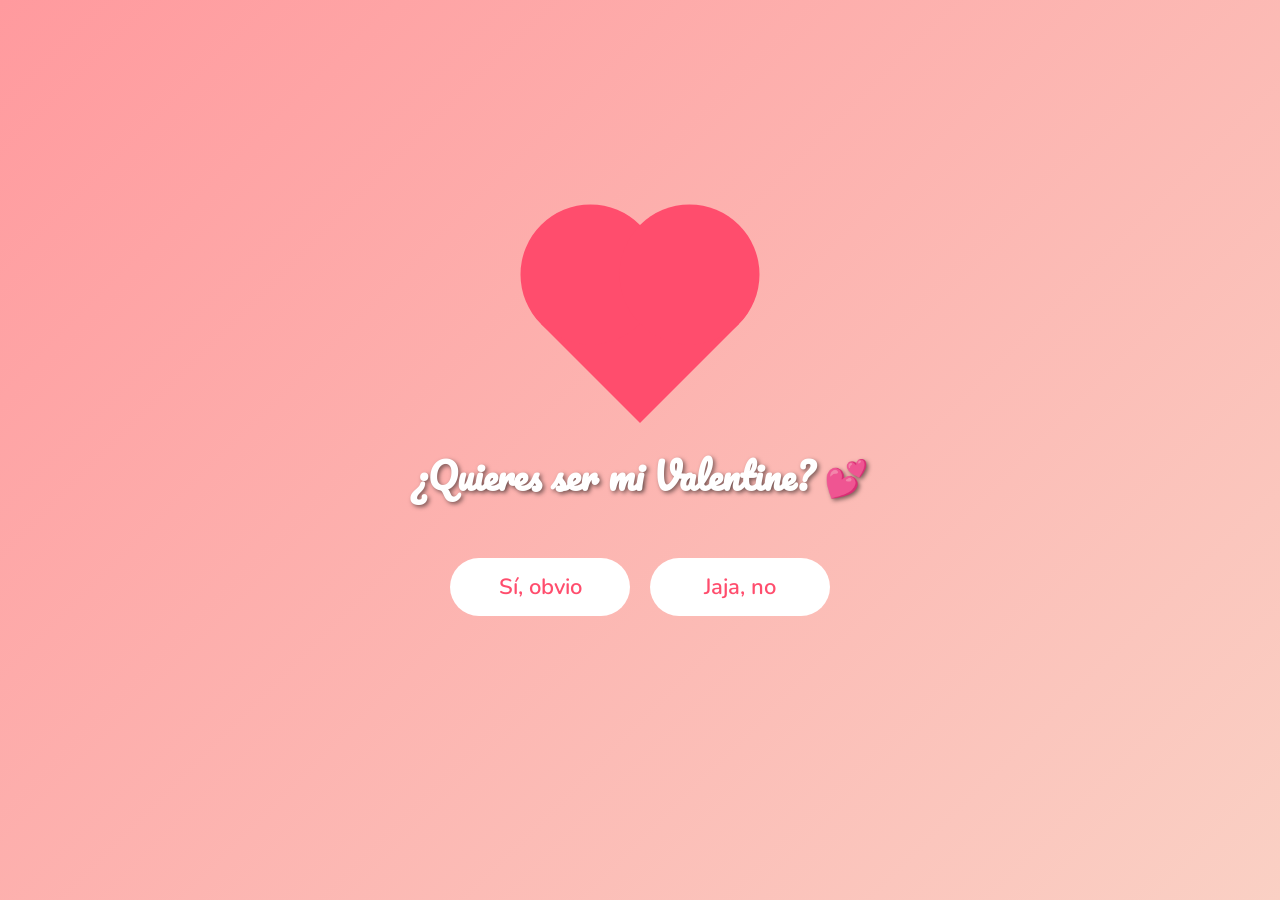
<file: index.html>
<!DOCTYPE html>
<html lang="es">
  <head>
    <meta charset="UTF-8" />
    <meta name="viewport" content="width=device-width, initial-scale=1.0" />
    <title>Valentine's Day 💖</title>
    <link rel="stylesheet" href="styles.css" />
  </head>
  <body>
    <div class="heart"></div>
    <div class="text">¿Quieres ser mi Valentine? 💕</div>
    <div id="loveMessage" class="hidden">
      Dicen que el destino es un conjunto de casualidades… pero lo nuestro no
      fue casualidad. Fue un pequeño milagro que el universo escribió con todo
      el cariño del mundo 🌌<br /><br />Desde hoy, no eres solo mi Valentine…
      eres el latido que da ritmo a mi historia, la luz que ilumina mi camino y
      la chispa que enciende mi alma 🔥 No sé cómo explicarlo, pero contigo todo
      se siente diferente… más bonito, más natural, más nosotros💎:3 <br />Cada
      conversación tiene su propia magia, cada momento se vuelve especial sin
      esfuerzo, y cada día me sorprende lo increíble que es conocerte más🌞. Sin
      darme cuenta, terminaste siendo mi parte favorita del día 💙<br /><br />Que
      seas mi Valentine es todo un honor, ¿Sabes por qué? Porque entre todas las
      estrellas, si tuviera que elegir una… siempre serías tú ✨ <br /><br />
      -> Te amo, Fanny 🌸
    </div>
    <div id="fireworks-container"></div>

    <div class="buttons" id="buttonsContainer">
      <button class="button" id="yesButton">Sí, obvio</button>
      <button class="button" id="noButton">Jaja, no</button>
    </div>

    <div id="snackbar" class="snackbar"></div>

    <script src="script.js"></script>
  </body>
</html>
</file>
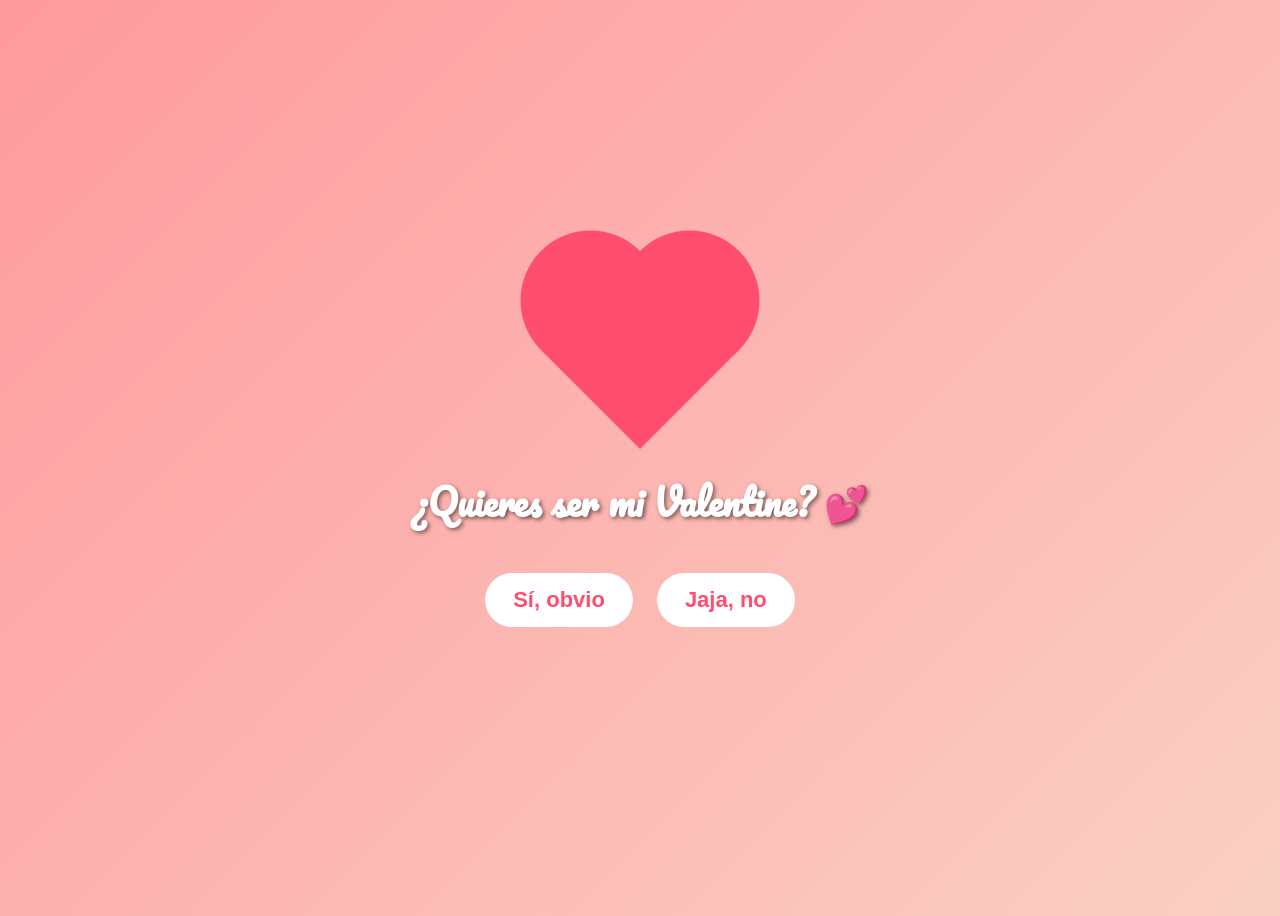
<file: valentine.html>
<!DOCTYPE html>
<html lang="es">
  <head>
    <meta charset="UTF-8" />
    <meta name="viewport" content="width=device-width, initial-scale=1.0" />
    <title>Valentine's Day 💖</title>
    <style>
      @font-face {
        font-family: "Pacifico";
        src: url("fonts/Pacifico-Regular.ttf") format("truetype");
        font-weight: normal;
        font-style: normal;
      }

      body {
        display: flex;
        justify-content: center;
        align-items: center;
        flex-direction: column;
        height: 100vh;
        background: linear-gradient(135deg, #ff9a9e, #fad0c4);
        text-align: center;
        font-family: "Pacifico", cursive;
      }

      .heart {
        position: relative;
        width: 140px;
        height: 140px;
        background-color: #ff4d6d;
        transform: rotate(-45deg);
        animation: pulse 1s infinite;
        margin-bottom: 30px;
      }

      .heart:before,
      .heart:after {
        content: "";
        position: absolute;
        width: 140px;
        height: 140px;
        background-color: #ff4d6d;
        border-radius: 50%;
      }

      .heart:before {
        top: -70px;
        left: 0;
      }

      .heart:after {
        left: 70px;
        top: 0;
      }

      @keyframes pulse {
        0% {
          transform: scale(1) rotate(-45deg);
        }
        50% {
          transform: scale(1.1) rotate(-45deg);
        }
        100% {
          transform: scale(1) rotate(-45deg);
        }
      }

      .text {
        font-size: 36px;
        font-weight: bold;
        color: white;
        text-shadow: 2px 2px 4px rgba(0, 0, 0, 0.5);
        opacity: 0;
        animation: fadeIn 2s ease-in-out forwards;
        margin-bottom: 20px;
        margin-top: 20px;
      }

      @keyframes fadeIn {
        0% {
          opacity: 0;
        }
        100% {
          opacity: 1;
        }
      }

      .buttons {
        margin-top: 10px;
      }

      .button {
        background-color: white;
        color: #ff4d6d;
        border: none;
        padding: 14px 28px;
        margin: 10px;
        font-size: 22px;
        font-weight: bold;
        border-radius: 40px;
        cursor: pointer;
        transition: transform 0.2s, background 0.3s;
      }

      .button:hover {
        transform: scale(1.1);
        background: #ffe4e9;
      }

      .snackbar {
        visibility: hidden;
        min-width: 280px;
        background-color: rgba(51, 51, 51, 0.9);
        color: white;
        text-align: center;
        border-radius: 15px;
        padding: 16px;
        position: fixed;
        bottom: 40px;
        left: 50%;
        transform: translateX(-50%);
        font-size: 20px;
        font-weight: bold;
        box-shadow: 0px 4px 10px rgba(0, 0, 0, 0.3);
      }

      .show {
        visibility: visible;
        animation: fadeInOut 3s;
      }

      @keyframes fadeInOut {
        0% {
          opacity: 0;
        }
        10% {
          opacity: 1;
        }
        90% {
          opacity: 1;
        }
        100% {
          opacity: 0;
        }
      }
    </style>
  </head>
  <body>
    <div class="heart"></div>
    <div class="text">¿Quieres ser mi Valentine? 💕</div>
    <div class="buttons">
      <button
        class="button"
        onclick="showSnackbar('¡Sabía que dirías que sí, porque soy genial! 😎... Nah, es porque te amooo! 💖')"
      >
        Sí, obvio
      </button>
      <button
        class="button"
        onclick="showSnackbar('¡JAJA, no tienes opción! 😆💕')"
      >
        Jaja, no
      </button>
    </div>
    <div id="snackbar" class="snackbar"></div>
    <script>
      function showSnackbar(message) {
        var snackbar = document.getElementById("snackbar");
        snackbar.innerText = message;
        snackbar.classList.add("show");
        setTimeout(function () {
          snackbar.classList.remove("show");
        }, 3000);
      }
    </script>
  </body>
</html>
</file>
<file: styles.css>
@font-face {
  font-family: "Pacifico";
  src: url("fonts/Pacifico-Regular.ttf") format("truetype");
}

@font-face {
  font-family: "Nunito-SemiBold";
  src: url("fonts/Nunito-SemiBold.ttf") format("truetype");
}

html,
body {
  margin: 0;
  padding: 0;
  width: 100%;
  height: 100%;
  background: linear-gradient(135deg, #ff9a9e, #fad0c4);
  display: flex;
  flex-direction: column;
  justify-content: center;
  align-items: center;
  font-family: "Pacifico", cursive;
  text-align: center;
  overflow: hidden;
}

/* Contenedor para los fuegos artificiales */
#fireworks-container {
  position: absolute;
  top: 0;
  left: 0;
  width: 100%;
  height: 100%;
  pointer-events: none;
  overflow: visible;
}

.heart {
  position: relative;
  width: 140px;
  height: 140px;
  background-color: #ff4d6d;
  transform: rotate(-45deg);
  animation: pulse 1s infinite;
  margin-bottom: 30px;
}

.heart::before,
.heart::after {
  content: "";
  position: absolute;
  width: 140px;
  height: 140px;
  background-color: #ff4d6d;
  border-radius: 50%;
}

.heart::before {
  top: -70px;
  left: 0;
}

.heart::after {
  left: 70px;
  top: 0;
}

@keyframes pulse {
  0%,
  100% {
    transform: scale(1) rotate(-45deg);
  }
  50% {
    transform: scale(1.1) rotate(-45deg);
  }
}

.text {
  font-size: 36px;
  font-weight: bold;
  color: white;
  text-shadow: 2px 2px 4px rgba(0, 0, 0, 0.5);
  margin: 20px;
}

.buttons {
  display: flex;
  align-items: center;
  justify-content: center;
  gap: 20px;
  position: relative;
  width: 600px;
  height: 120px;
}

.button {
  font-family: "Nunito-SemiBold", sans-serif;
  font-size: 22px;
  font-weight: bold;
  background-color: white;
  color: #ff4d6d;
  border: none;
  border-radius: 40px;
  padding: 14px 28px;
  cursor: pointer;
  transition: transform 0.2s, background 0.3s;
  width: 180px;
  text-align: center;
  box-sizing: border-box;
  position: relative;
}

.button:hover {
  transform: scale(1.1);
  background: #ffe4e9;
}

#yesButton.highlight {
  position: relative;
  border-radius: 40px;
  border: 4px solid transparent;
  animation: borderColorChange 5s linear infinite, slowPulse 10s infinite;
}

@keyframes borderColorChange {
  0% {
    box-shadow: 0 0 10px 4px rgba(255, 77, 109, 0.6);
  }
  50% {
    box-shadow: 0 0 15px 5px rgba(138, 43, 226, 0.8);
  }
  100% {
    box-shadow: 0 0 10px 4px rgba(255, 77, 109, 0.6);
  }
}

@keyframes slowPulse {
  0%,
  100% {
    transform: scale(1);
  }
  50% {
    transform: scale(1.05);
  }
}

#noButton {
  position: relative;
}

.snackbar {
  visibility: hidden;
  min-width: 280px;
  background-color: rgba(51, 51, 51, 0.9);
  color: white;
  text-align: center;
  border-radius: 15px;
  padding: 16px;
  position: fixed;
  bottom: 40px;
  left: 50%;
  transform: translateX(-50%);
  font-size: 20px;
  font-weight: bold;
  font-family: "Nunito-SemiBold", sans-serif;
  box-shadow: 0px 4px 10px rgba(0, 0, 0, 0.3);
}

.show {
  visibility: visible;
  animation: fadeInOut 3s;
}

@keyframes fadeInOut {
  0% {
    opacity: 0;
  }
  10%,
  90% {
    opacity: 1;
  }
  100% {
    opacity: 0;
  }
}

.expand-heart {
  animation: heartExpand 3s forwards;
}

@keyframes heartExpand {
  0% {
    transform: scale(1) rotate(-45deg);
    background-color: #ff4d6d;
  }
  50% {
    transform: scale(15) rotate(-45deg);
    background-color: #4066ff;
  }
  100% {
    transform: scale(50) rotate(-45deg);
    background-color: #2d003f;
  }
}

#loveMessage {
  font-size: 22px;
  font-weight: normal;
  color: white;
  text-shadow: 2px 2px 4px rgba(0, 0, 0, 0.5);
  opacity: 0;
  transition: opacity 2s ease-in-out;
  padding-inline: 2em;
  padding-top: 1em;
  text-align: justify;
}

.hidden {
  display: none;
}

.fade-in {
  display: block;
  opacity: 1;
}

/* Fuegos artificiales de corazones */
.firework-core {
  position: absolute;
  width: 10px;
  height: 10px;
  background: white;
  border-radius: 50%;
  box-shadow: 0 0 15px white;
  animation: fireworkLaunch 1s ease-out forwards;
}

@keyframes fireworkLaunch {
  0% {
    transform: translateY(0);
    opacity: 1;
  }
  100% {
    transform: translateY(-50vh);
    opacity: 0;
  }
}

.firework-heart {
  position: absolute;
  width: 20px;
  height: 20px;
  background-color: red;
  transform: rotate(-45deg);
  animation: explode-heart 3s cubic-bezier(0.25, 1, 0.5, 1) forwards;
  opacity: 0.9;
  filter: drop-shadow(0 0 8px rgba(255, 255, 255, 0.9));
}

.firework-heart::before,
.firework-heart::after {
  content: "";
  position: absolute;
  width: 20px;
  height: 20px;
  background-color: inherit;
  border-radius: 50%;
}

.firework-heart::before {
  top: -10px;
  left: 0;
}

.firework-heart::after {
  left: 10px;
  top: 0;
}

@keyframes explode-heart {
  0% {
    transform: translate(0, 0) scale(0.5) rotate(-45deg);
    opacity: 1;
  }
  50% {
    transform: translate(var(--final-x), var(--final-y)) scale(1.5)
      rotate(-45deg);
    opacity: 1;
  }
  100% {
    opacity: 0;
  }
}

/* ======================
   Media queries para móviles
   ====================== */
@media only screen and (max-width: 600px) {
  html,
  body {
    /* Puedes ajustar el font-size base si lo deseas */
    font-size: 16px;
  }

  .heart {
    width: 100px;
    height: 100px;
    margin-bottom: 20px;
  }

  .text {
    font-size: 28px;
    margin: 10px;
  }

  .buttons {
    width: 90%;
    flex-direction: column;
    gap: 10px;
    height: auto;
  }

  .button {
    font-size: 18px;
    padding: 10px 20px;
    width: 100%;
  }

  .snackbar {
    font-size: 24px;
    padding: 20px;
  }

  #loveMessage {
    font-size: 20px;
    /* Para que el contenido largo sea scrollable */
    max-height: 50vh;
    overflow-y: auto;
  }
}
</file>
